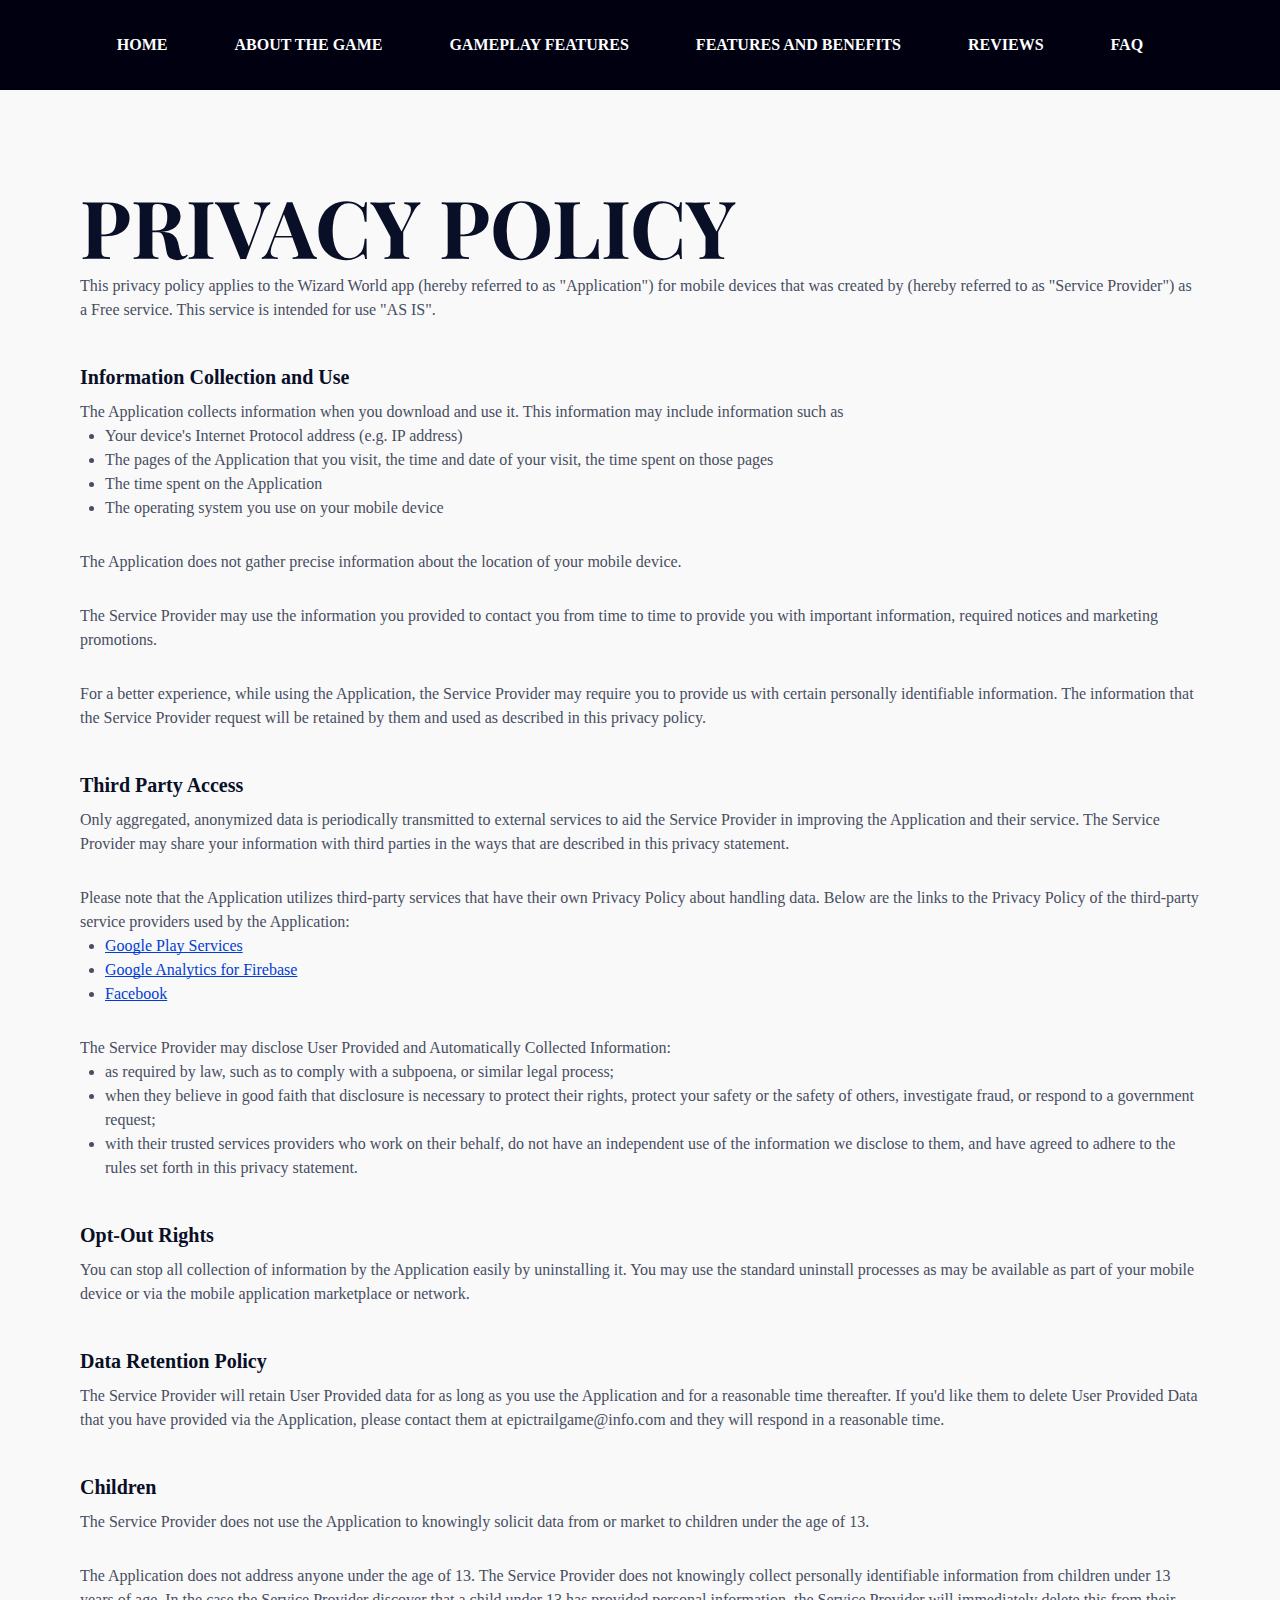
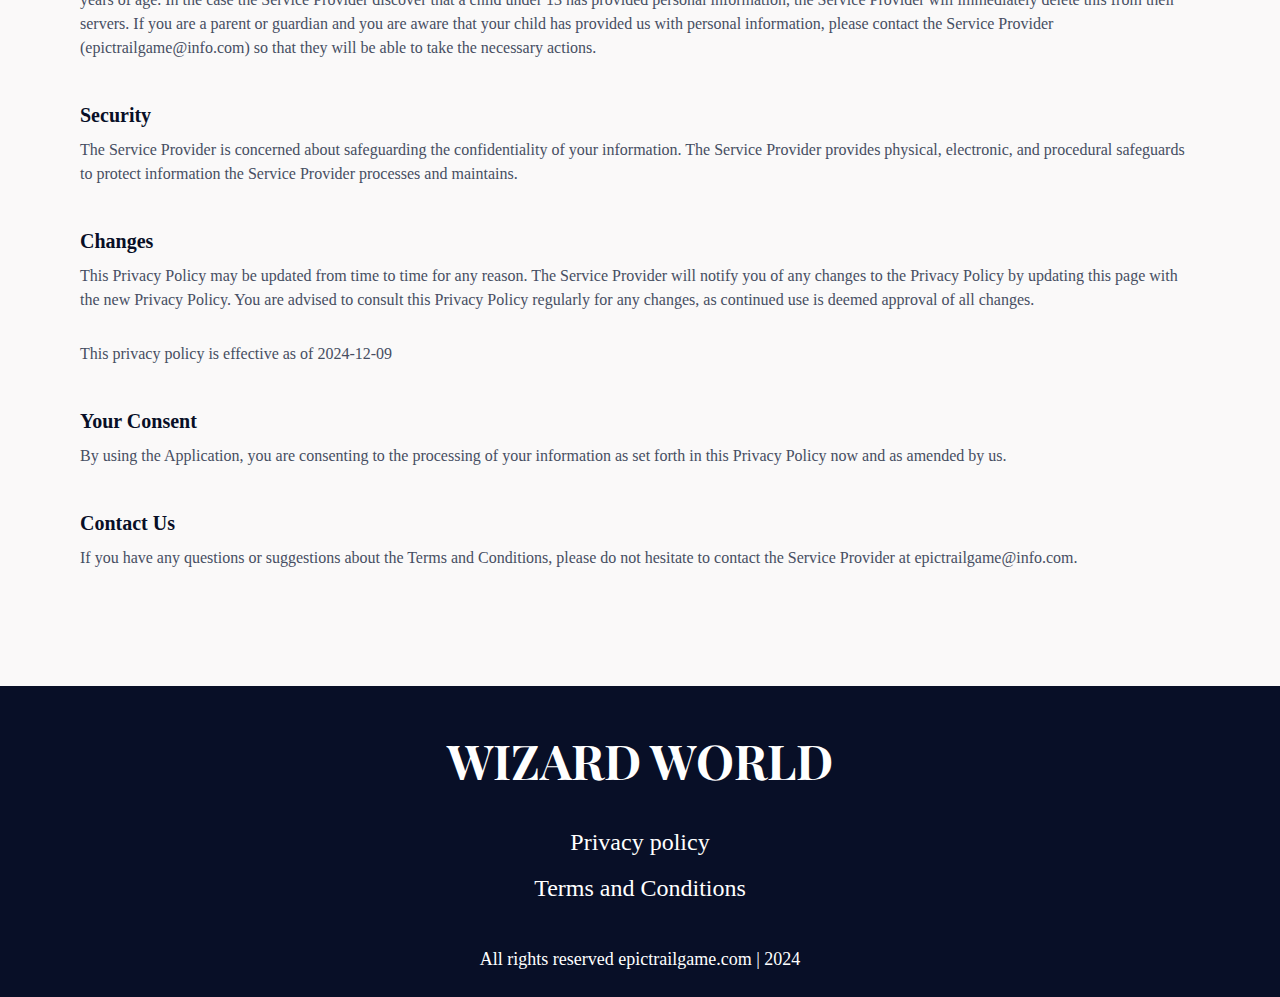
<file: policy.html>
<!DOCTYPE html>
<html lang="en">
  <head>
    <meta charset="UTF-8" />
    <meta name="viewport" content="width=device-width, initial-scale=1.0" />
    <title>Wizard World: Magic Merge</title>
    <link rel="icon" href="image/500.png" />

    <link rel="stylesheet" type="text/css" href="slick/slick.css" />
    <link rel="stylesheet" href="css/main.css" />
    <link href="https://unpkg.com/aos@2.3.1/dist/aos.css" rel="stylesheet" />
  </head>

  <body class="back">
    <header class="header">
      <div class="header__background"></div>
      <nav class="navigation">
        <ul class="navigation__list">
          <li class="navigation__item">
            <a href="/" class="navigation__link">Home</a>
          </li>

          <li class="navigation__item">
            <a href="/#about" class="navigation__link">About the Game</a>
          </li>
          <li class="navigation__item">
            <a href="/#how" class="navigation__link">GAMEPLAY FEATURES</a>
          </li>
          <li class="navigation__item">
            <a href="/#features" class="navigation__link"
              >Features and Benefits</a
            >
          </li>
          <li class="navigation__item">
            <a href="/#reviews" class="navigation__link">Reviews</a>
          </li>
          <li class="navigation__item">
            <a href="/#faq" class="navigation__link">FAQ</a>
          </li>
        </ul>

        <div class="header__button-wrapper policy-terms-header__button-wrapper">
          <a href="/" class="policy-terms-header__icon--menu"
            ><img href="/" class="header-title" alt=""
          /></a>

          <button type="button" class="header__icon-button" data-menu-button>
            <img
              class="header__icon header__icon--menu"
              src="image/header/textalign-justifycenter.png"
              alt=""
            />

            <img
              class="header__icon header__icon--close close"
              src="image/header/add.png"
              alt=""
            />
          </button>
        </div>
      </nav>
    </header>

    <main class="policy">
      <section>
        <div class="policy-terms-container">
          <p class="policy-terms-title">PRIVACY POLICY</p>

          <p class="policy-terms-texts">
            This privacy policy applies to the Wizard World app (hereby referred
            to as "Application") for mobile devices that was created by (hereby
            referred to as "Service Provider") as a Free service. This service
            is intended for use "AS IS".
          </p>
          <p class="policy-terms-text">Information Collection and Use</p>
          <p class="policy-terms-texts">
            The Application collects information when you download and use it.
            This information may include information such as
          </p>

          <ul class="terms-lists">
            <li>Your device's Internet Protocol address (e.g. IP address)</li>
            <li>
              The pages of the Application that you visit, the time and date of
              your visit, the time spent on those pages
            </li>
            <li>The time spent on the Application</li>
            <li>The operating system you use on your mobile device</li>
          </ul>
          <p class="policy-terms-text-one">
            The Application does not gather precise information about the
            location of your mobile device.
          </p>

          <p class="policy-terms-text-one">
            The Service Provider may use the information you provided to contact
            you from time to time to provide you with important information,
            required notices and marketing promotions.
          </p>
          <p class="policy-terms-text-one">
            For a better experience, while using the Application, the Service
            Provider may require you to provide us with certain personally
            identifiable information. The information that the Service Provider
            request will be retained by them and used as described in this
            privacy policy.
          </p>

          <p class="policy-terms-text">Third Party Access</p>

          <p class="policy-terms-texts">
            Only aggregated, anonymized data is periodically transmitted to
            external services to aid the Service Provider in improving the
            Application and their service. The Service Provider may share your
            information with third parties in the ways that are described in
            this privacy statement.
          </p>

          <p class="policy-terms-text-one">
            Please note that the Application utilizes third-party services that
            have their own Privacy Policy about handling data. Below are the
            links to the Privacy Policy of the third-party service providers
            used by the Application:
          </p>
          <ul class="terms-lists">
            <li>
              <a
                class="email-link-color"
                href="https://policies.google.com/privacy"
                target="_blank"
                rel=""
                >Google Play Services
              </a>
            </li>
            <li>
              <a
                class="email-link-color"
                href="https://firebase.google.com/support/privacy"
                target="_blank"
                rel=""
                >Google Analytics for Firebase
              </a>
            </li>
            <li>
              <a
                class="email-link-color"
                href="https://www.facebook.com/about/privacy/update/printable"
                target="_blank"
                rel=""
                >Facebook
              </a>
            </li>
          </ul>

          <p class="policy-terms-text-one">
            The Service Provider may disclose User Provided and Automatically
            Collected Information:
          </p>
          <ul class="terms-lists">
            <li>
              as required by law, such as to comply with a subpoena, or similar
              legal process;
            </li>
            <li>
              when they believe in good faith that disclosure is necessary to
              protect their rights, protect your safety or the safety of others,
              investigate fraud, or respond to a government request;
            </li>
            <li>
              with their trusted services providers who work on their behalf, do
              not have an independent use of the information we disclose to
              them, and have agreed to adhere to the rules set forth in this
              privacy statement.
            </li>
          </ul>

          <h2 class="policy-terms-text">Opt-Out Rights</h2>
          <p class="policy-terms-texts">
            You can stop all collection of information by the Application easily
            by uninstalling it. You may use the standard uninstall processes as
            may be available as part of your mobile device or via the mobile
            application marketplace or network.
          </p>

          <h2 class="policy-terms-text">Data Retention Policy</h2>
          <p class="policy-terms-texts">
            The Service Provider will retain User Provided data for as long as
            you use the Application and for a reasonable time thereafter. If
            you'd like them to delete User Provided Data that you have provided
            via the Application, please contact them at epictrailgame@info.com
            and they will respond in a reasonable time.
          </p>
          <h2 class="policy-terms-text">Children</h2>
          <p class="policy-terms-texts">
            The Service Provider does not use the Application to knowingly
            solicit data from or market to children under the age of 13.
          </p>

          <p class="policy-terms-text-one">
            The Application does not address anyone under the age of 13. The
            Service Provider does not knowingly collect personally identifiable
            information from children under 13 years of age. In the case the
            Service Provider discover that a child under 13 has provided
            personal information, the Service Provider will immediately delete
            this from their servers. If you are a parent or guardian and you are
            aware that your child has provided us with personal information,
            please contact the Service Provider (epictrailgame@info.com) so that
            they will be able to take the necessary actions.
          </p>
          <h2 class="policy-terms-text">Security</h2>
          <p class="policy-terms-texts">
            The Service Provider is concerned about safeguarding the
            confidentiality of your information. The Service Provider provides
            physical, electronic, and procedural safeguards to protect
            information the Service Provider processes and maintains.
          </p>
          <h2 class="policy-terms-text">Changes</h2>
          <p class="policy-terms-texts">
            This Privacy Policy may be updated from time to time for any reason.
            The Service Provider will notify you of any changes to the Privacy
            Policy by updating this page with the new Privacy Policy. You are
            advised to consult this Privacy Policy regularly for any changes, as
            continued use is deemed approval of all changes.
          </p>

          <p class="policy-terms-text-one">
            This privacy policy is effective as of 2024-12-09
          </p>
          <h2 class="policy-terms-text">Your Consent</h2>
          <p class="policy-terms-texts">
            By using the Application, you are consenting to the processing of
            your information as set forth in this Privacy Policy now and as
            amended by us.
          </p>
          <h2 class="policy-terms-text">Contact Us</h2>
          <p class="policy-terms-texts">
            If you have any questions or suggestions about the Terms and
            Conditions, please do not hesitate to contact the Service Provider
            at
            <a class="email-link" href="mailto:epictrailgame@info.com">
              epictrailgame@info.com</a
            >.
          </p>
        </div>
      </section>
    </main>

    <footer class="footer">
      <div class="footer-container">
        <p class="footer-title">Wizard World</p>
        <div class="footer-wrapper">
          <a class="footer-text" href="policy.html">Privacy policy</a>
          <a class="footer-text" href="terms.html">Terms and Conditions</a>
        </div>
        <p class="footer-copyright">
          All rights reserved epictrailgame.com | 2024
        </p>
      </div>
    </footer>
    <script src="js/mobile-menu.js"></script>
  </body>
</html>
</file>
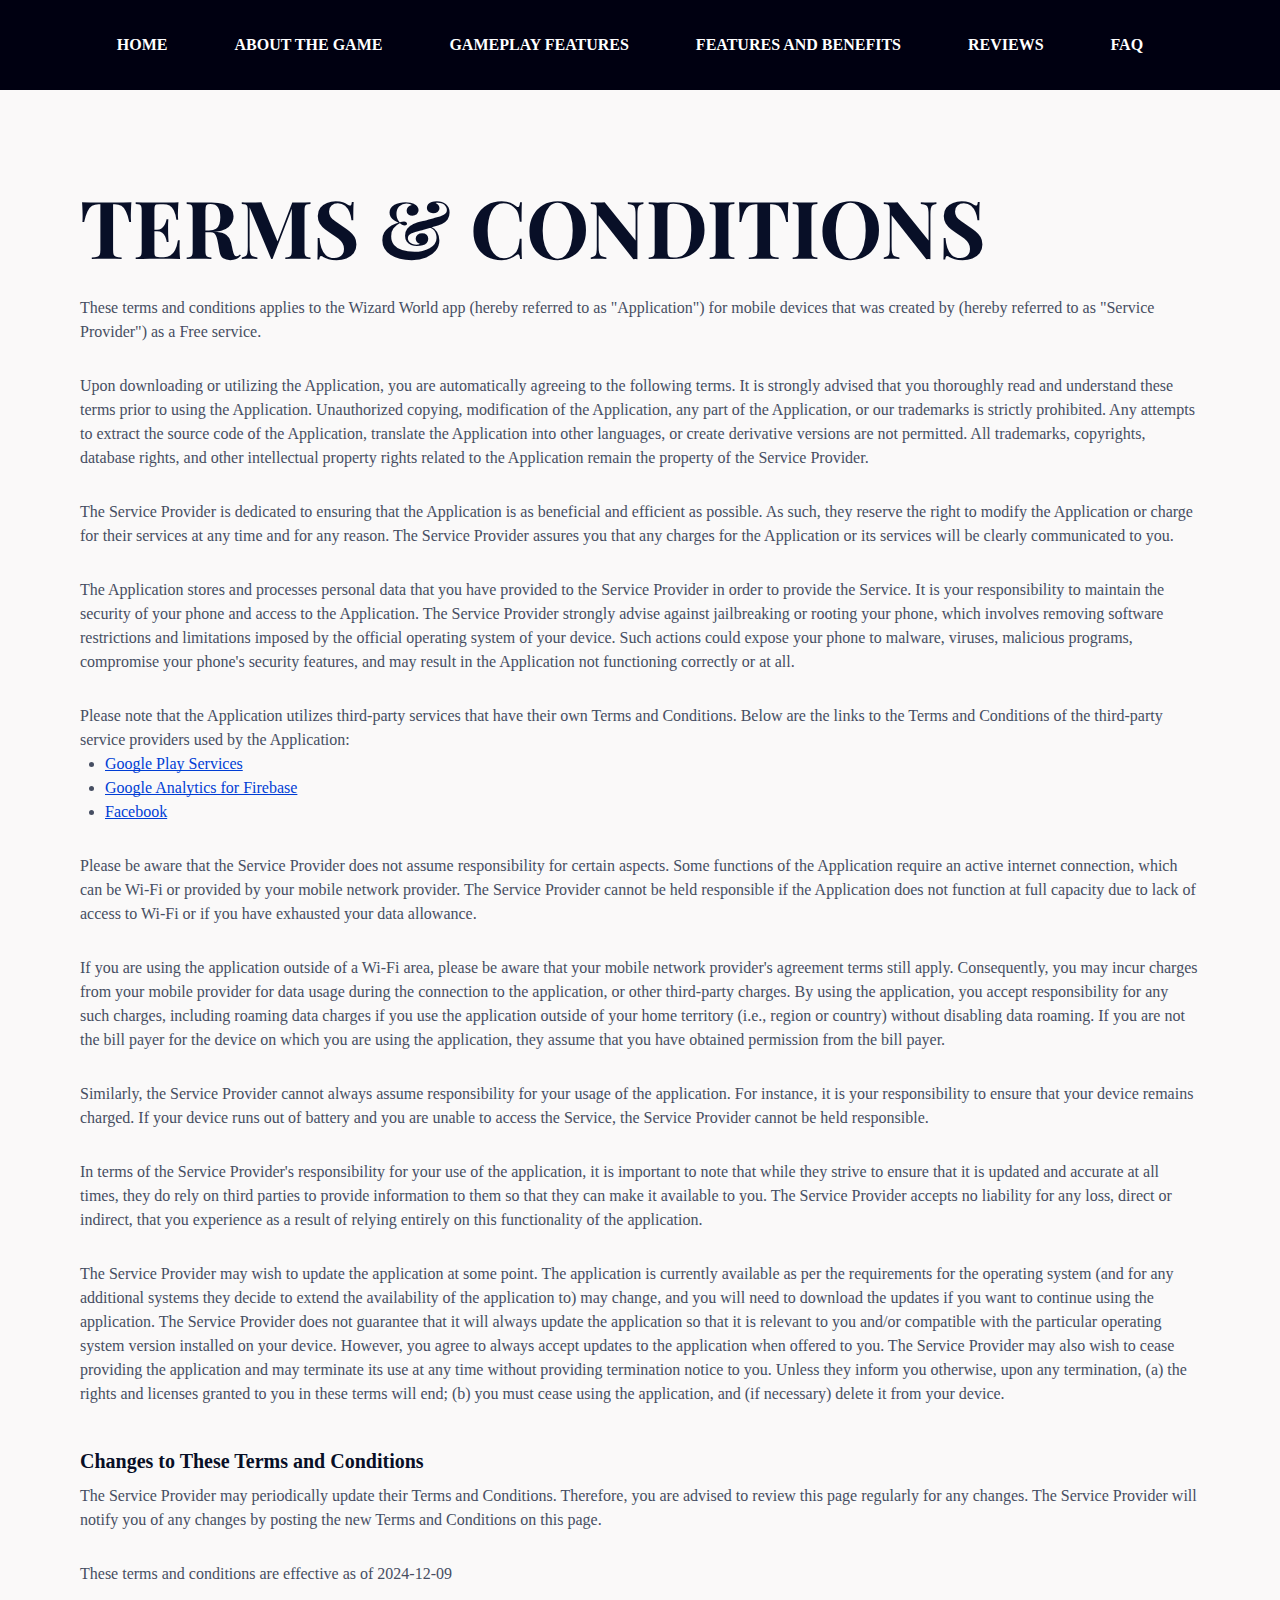
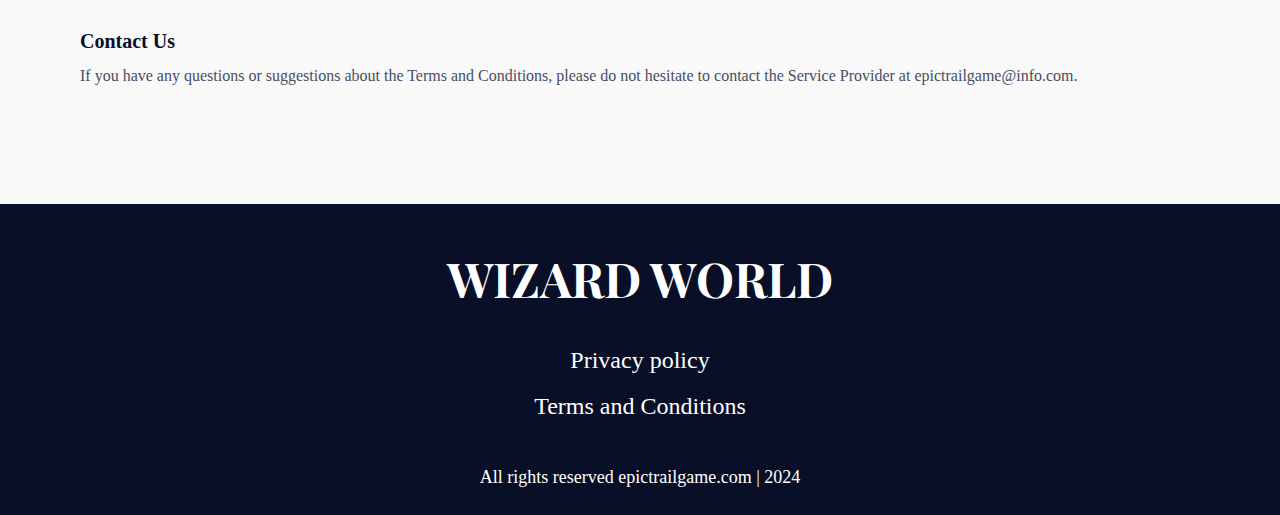
<file: terms.html>
<!DOCTYPE html>
<html lang="en">
  <head>
    <meta charset="UTF-8" />
    <meta name="viewport" content="width=device-width, initial-scale=1.0" />
    <title>Wizard World: Magic Merge</title>
    <link rel="icon" href="image/500.png" />

    <link rel="stylesheet" type="text/css" href="slick/slick.css" />
    <link rel="stylesheet" href="css/main.css" />
    <link href="https://unpkg.com/aos@2.3.1/dist/aos.css" rel="stylesheet" />
  </head>

  <body class="back">
    <header class="header">
      <div class="header__background"></div>
      <nav class="navigation">
        <ul class="navigation__list">
          <li class="navigation__item">
            <a href="/" class="navigation__link">Home</a>
          </li>

          <li class="navigation__item">
            <a href="/#about" class="navigation__link">About the Game</a>
          </li>
          <li class="navigation__item">
            <a href="/#how" class="navigation__link">GAMEPLAY FEATURES</a>
          </li>
          <li class="navigation__item">
            <a href="/#features" class="navigation__link"
              >Features and Benefits</a
            >
          </li>
          <li class="navigation__item">
            <a href="/#reviews" class="navigation__link">Reviews</a>
          </li>
          <li class="navigation__item">
            <a href="/#faq" class="navigation__link">FAQ</a>
          </li>
        </ul>

        <div class="header__button-wrapper policy-terms-header__button-wrapper">
          <a href="/" class="policy-terms-header__icon--menu"
            ><img href="/" class="header-title" alt=""
          /></a>

          <button type="button" class="header__icon-button" data-menu-button>
            <img
              class="header__icon header__icon--menu"
              src="image/header/textalign-justifycenter.png"
              alt=""
            />

            <img
              class="header__icon header__icon--close close"
              src="image/header/add.png"
              alt=""
            />
          </button>
        </div>
      </nav>
    </header>

    <main class="policy">
      <section>
        <div class="policy-terms-container">
          <h2 class="policy-terms-title">Terms & Conditions</h2>

          <p class="policy-terms-text-one">
            These terms and conditions applies to the Wizard World app (hereby
            referred to as "Application") for mobile devices that was created by
            (hereby referred to as "Service Provider") as a Free service.
          </p>

          <p class="policy-terms-text-one">
            Upon downloading or utilizing the Application, you are automatically
            agreeing to the following terms. It is strongly advised that you
            thoroughly read and understand these terms prior to using the
            Application. Unauthorized copying, modification of the Application,
            any part of the Application, or our trademarks is strictly
            prohibited. Any attempts to extract the source code of the
            Application, translate the Application into other languages, or
            create derivative versions are not permitted. All trademarks,
            copyrights, database rights, and other intellectual property rights
            related to the Application remain the property of the Service
            Provider.
          </p>

          <p class="policy-terms-text-one">
            The Service Provider is dedicated to ensuring that the Application
            is as beneficial and efficient as possible. As such, they reserve
            the right to modify the Application or charge for their services at
            any time and for any reason. The Service Provider assures you that
            any charges for the Application or its services will be clearly
            communicated to you.
          </p>
          <p class="policy-terms-text-one">
            The Application stores and processes personal data that you have
            provided to the Service Provider in order to provide the Service. It
            is your responsibility to maintain the security of your phone and
            access to the Application. The Service Provider strongly advise
            against jailbreaking or rooting your phone, which involves removing
            software restrictions and limitations imposed by the official
            operating system of your device. Such actions could expose your
            phone to malware, viruses, malicious programs, compromise your
            phone's security features, and may result in the Application not
            functioning correctly or at all.
          </p>
          <p class="policy-terms-text-one">
            Please note that the Application utilizes third-party services that
            have their own Terms and Conditions. Below are the links to the
            Terms and Conditions of the third-party service providers used by
            the Application:
          </p>
          <ul class="terms-lists">
            <li>
              <a
                class="email-link-color"
                href="https://policies.google.com/privacy"
                target="_blank"
                rel=""
                >Google Play Services
              </a>
            </li>
            <li>
              <a
                class="email-link-color"
                href="https://firebase.google.com/support/privacy"
                target="_blank"
                rel=""
                >Google Analytics for Firebase
              </a>
            </li>
            <li>
              <a
                class="email-link-color"
                href="https://www.facebook.com/about/privacy/update/printable"
                target="_blank"
                rel=""
                >Facebook
              </a>
            </li>
          </ul>

          <p class="policy-terms-text-one">
            Please be aware that the Service Provider does not assume
            responsibility for certain aspects. Some functions of the
            Application require an active internet connection, which can be
            Wi-Fi or provided by your mobile network provider. The Service
            Provider cannot be held responsible if the Application does not
            function at full capacity due to lack of access to Wi-Fi or if you
            have exhausted your data allowance.
          </p>

          <p class="policy-terms-text-one">
            If you are using the application outside of a Wi-Fi area, please be
            aware that your mobile network provider's agreement terms still
            apply. Consequently, you may incur charges from your mobile provider
            for data usage during the connection to the application, or other
            third-party charges. By using the application, you accept
            responsibility for any such charges, including roaming data charges
            if you use the application outside of your home territory (i.e.,
            region or country) without disabling data roaming. If you are not
            the bill payer for the device on which you are using the
            application, they assume that you have obtained permission from the
            bill payer.
          </p>

          <p class="policy-terms-text-one">
            Similarly, the Service Provider cannot always assume responsibility
            for your usage of the application. For instance, it is your
            responsibility to ensure that your device remains charged. If your
            device runs out of battery and you are unable to access the Service,
            the Service Provider cannot be held responsible.
          </p>

          <p class="policy-terms-text-one">
            In terms of the Service Provider's responsibility for your use of
            the application, it is important to note that while they strive to
            ensure that it is updated and accurate at all times, they do rely on
            third parties to provide information to them so that they can make
            it available to you. The Service Provider accepts no liability for
            any loss, direct or indirect, that you experience as a result of
            relying entirely on this functionality of the application.
          </p>

          <p class="policy-terms-text-one">
            The Service Provider may wish to update the application at some
            point. The application is currently available as per the
            requirements for the operating system (and for any additional
            systems they decide to extend the availability of the application
            to) may change, and you will need to download the updates if you
            want to continue using the application. The Service Provider does
            not guarantee that it will always update the application so that it
            is relevant to you and/or compatible with the particular operating
            system version installed on your device. However, you agree to
            always accept updates to the application when offered to you. The
            Service Provider may also wish to cease providing the application
            and may terminate its use at any time without providing termination
            notice to you. Unless they inform you otherwise, upon any
            termination, (a) the rights and licenses granted to you in these
            terms will end; (b) you must cease using the application, and (if
            necessary) delete it from your device.
          </p>
          <h2 class="policy-terms-text">
            Changes to These Terms and Conditions
          </h2>
          <p class="policy-terms-texts">
            The Service Provider may periodically update their Terms and
            Conditions. Therefore, you are advised to review this page regularly
            for any changes. The Service Provider will notify you of any changes
            by posting the new Terms and Conditions on this page.
          </p>

          <p class="policy-terms-text-one">
            These terms and conditions are effective as of 2024-12-09
          </p>
          <h2 class="policy-terms-text">Contact Us</h2>
          <p class="policy-terms-texts">
            If you have any questions or suggestions about the Terms and
            Conditions, please do not hesitate to contact the Service Provider
            at
            <a class="email-link" href="mailto:epictrailgame@info.com"
              >epictrailgame@info.com</a
            >.
          </p>
        </div>
      </section>
    </main>

    <footer class="footer">
      <div class="footer-container">
        <p class="footer-title">Wizard World</p>
        <div class="footer-wrapper">
          <a class="footer-text" href="policy.html">Privacy policy</a>
          <a class="footer-text" href="terms.html">Terms and Conditions</a>
        </div>
        <p class="footer-copyright">
          All rights reserved epictrailgame.com | 2024
        </p>
      </div>
    </footer>
    <script src="js/mobile-menu.js"></script>
  </body>
</html>
</file>
<file: css/main.css>
@import url("https://fonts.googleapis.com/css2?family=Playfair+Display:ital,wght@0,400..900;1,400..900&display=swap");

:root {
}

* {
  -webkit-box-sizing: border-box;
  box-sizing: border-box;
}

html {
  scroll-behavior: smooth;
  background: #faf9f9;
  color: rgba(8, 15, 39, 1);
}

body {
  margin: 0;
}

h1,
h2,
h3,
h4,
h5,
h6,
p {
  margin: 0;
}

ul,
ol {
  margin: 0;
  padding: 0;
  list-style: none;
}

img {
  display: block;
  height: auto;
}

.list {
  list-style: none;
}

button,
a {
  cursor: pointer;
}

.visually-hidden {
  position: absolute;
  width: 1px;
  height: 1px;
  margin: -1px;
  border: 0;
  padding: 0;

  white-space: nowrap;
  clip-path: inset(100%);
  clip: rect(0 0 0 0);
  overflow: hidden;
}

.button:hover {
  scale: 120%;
}

.header {
  position: fixed;
  width: 100%;
  z-index: 5;
  -webkit-transition: background-color 0.3s ease;
  transition: background-color 0.3s ease;
}

.header.is-open .header__background {
  left: 0;
}
.header__button-wrapper {
  margin-left: auto;
}
.header__icon {
  display: none;
}

.header__icon-button {
  display: -webkit-box;
  display: -ms-flexbox;
  display: flex;
  background-color: transparent;
  border: none;
  border-radius: 50%;
}

.header__icon--menu {
  display: block;
}

.header__icon-button.is-open .header__icon--menu {
  display: none;
}

.header__icon-button.is-open .header__icon--close {
  display: block;
}

.header {
  position: fixed;
  width: 100%;
  z-index: 5;
  background: transparent;
  display: flex;
  height: 64px;
  background: rgba(0, 0, 17, 1);
}
.header__background {
  position: absolute;
  top: 0;
  right: 0;
  bottom: 0;
  left: 100%;

  z-index: -1;
  -webkit-transition: left 0.3s ease;
  transition: left 0.3s ease;
  background: rgba(0, 0, 17, 1);
}
.header.is-open .header__background {
  left: 0;
}
.header__button-wrapper {
  margin-right: auto;
  display: flex;
  align-items: center;
  justify-content: end;
}
.policy-terms-header__button-wrapper {
  margin-right: auto;
  display: flex;
  align-items: center;
  justify-content: space-between;
}
.header__icon {
  display: none;
}
.header__icon-button {
  display: flex;
  background-color: transparent;
  border: none;
  border-radius: 50%;
}

.header__icon--menu {
  display: block;
}

.header__icon-button.is-open .header__icon--menu {
  display: none;
}

.header__icon-button.is-open .header__icon--close {
  display: block;
}

.navigation {
  display: -ms-flexbox;
  -webkit-box-orient: vertical;
  -webkit-box-direction: normal;
  -ms-flex-direction: column;
  flex-direction: column;
  -webkit-box-align: center;
  -ms-flex-align: center;
  align-items: center;
  -webkit-box-flex: 1;
  -ms-flex: 1;
  flex: 1;
  padding: 16px;
  position: relative;
}

.navigation__list {
  display: flex;
  flex-direction: column;

  align-items: start;

  top: 130px;
  position: absolute;
  top: 100%;
  right: -100%;
  width: 100%;
  height: 407px;
  -webkit-transition: 0.3s;
  transition: 0.3s;
  z-index: 999;

  padding: 24px 42px;

  border-radius: 0px 0px 20px 20px;
  gap: 28px;
  background: rgba(0, 0, 17, 1);
}
.navigation__list.is-open {
  right: 0;
}
.navigation__link {
  font-family: Segoe UI;
  font-size: 16px;
  font-weight: 400;
  line-height: 24px;
  text-align: center;
  text-underline-position: from-font;
  text-decoration-skip-ink: none;
  text-transform: uppercase;
  text-decoration: none;
  color: rgba(255, 255, 255, 1);
}
.navigation__link:hover,
.navigation__link:focus {
}
.header.is-open {
  background-color: transparent;
}
.navigation-img {
  display: none;
}

@media screen and (min-width: 1200px) {
  .navigation-img {
    display: flex;
  }
  .policy-terms-header__icon--menu {
    display: none;
  }

  .header {
    width: 100%;

    height: 90px;
    padding: 10px 20px 10px 0;
    display: flex;
    align-items: center;
    justify-content: center;

    z-index: 1000;
  }
  .header__background {
  }

  .header__icon-button {
    display: none;
  }

  .navigation {
    display: flex;

    flex-direction: row;

    flex: 1;
    padding: 0;

    width: 1440px;
    margin: auto;
  }
  .navigation__list {
    background-color: transparent;
    flex-direction: row;
    display: flex;
    position: static;
    width: 1440px;
    margin: auto;

    padding-block: 0;
    flex: 1;
    gap: 67px;
    height: 0px;
    display: flex;
    justify-content: center;
    align-items: center;
    justify-content: center;
  }
  .navigation__link {
    font-family: Segoe UI;
    font-size: 16px;
    font-weight: 600;
    line-height: 24px;
    text-align: left;
    text-underline-position: from-font;
    text-decoration-skip-ink: none;

    text-decoration: none;
  }

  .header__icon-home-img {
    display: none;
  }
  .navigation__item-desk {
    display: none;
  }
}

.home {
  width: 375px;
  height: 1004px;

  padding: 112px 24px 0px;
  background-repeat: no-repeat;
  background-size: cover;
  background-position: center;
  background-image: url("/image/home/Frame\ 11.png");
  margin: auto;
}

.home__container-top {
  display: flex;
  flex-direction: column;
  align-items: center;
}
.home-title {
  font-family: Playfair Display;
  font-size: 64px;
  font-weight: 700;
  line-height: 64px;
  text-align: center;
  text-underline-position: from-font;
  text-decoration-skip-ink: none;
  text-transform: uppercase;
  color: #fff;
}

.home-text {
  font-family: Segoe UI;
  font-size: 16px;
  font-weight: 400;
  line-height: 24px;
  text-align: center;
  text-underline-position: from-font;
  text-decoration-skip-ink: none;
  color: #fff;
  padding: 24px 0 40px;
}

@media screen and (min-width: 1200px) {
  .home {
    width: 1440px;
    height: 915px;

    padding: 144px 0px 0px;
    background-image: url("/image/home/Frame\ 12.png");
  }
  .home__container-top {
    display: flex;
    flex-direction: column;
    align-items: center;
    justify-content: center;
  }
  .home-title {
    font-family: Playfair Display;
    font-size: 96px;
    font-weight: 700;
    line-height: 96px;
    text-align: center;
    text-underline-position: from-font;
    text-decoration-skip-ink: none;
  }

  .home-text {
    font-family: Segoe UI;
    font-size: 18px;
    font-weight: 400;
    line-height: 27px;
    text-align: center;
    text-underline-position: from-font;
    text-decoration-skip-ink: none;

    width: 548px;
    padding: 24px 0 40px;
  }
}

.about {
  padding: 80px 24px 40px;
  margin: auto;
  width: 375px;
}

.about-title {
  font-family: Playfair Display;
  font-size: 48px;
  font-weight: 700;
  line-height: 48px;
  text-align: center;
  text-underline-position: from-font;
  text-decoration-skip-ink: none;
  text-transform: uppercase;
}

.about-text {
  font-family: Segoe UI;
  font-size: 16px;
  font-weight: 400;
  line-height: 24px;
  text-align: center;
  text-underline-position: from-font;
  text-decoration-skip-ink: none;
  color: rgba(70, 78, 98, 1);
  padding: 40px 0px 0;
}

@media screen and (min-width: 1200px) {
  .about {
    padding: 128px 0px 40px;
    margin: auto;
    width: 1440px;
  }

  .about-title {
    font-family: Playfair Display;
    font-size: 80px;
    font-weight: 700;
    line-height: 80px;
    text-align: center;
    text-underline-position: from-font;
    text-decoration-skip-ink: none;
  }

  .about-text {
    font-family: Segoe UI;
    font-size: 18px;
    font-weight: 400;
    line-height: 27px;
    text-align: center;
    text-underline-position: from-font;
    text-decoration-skip-ink: none;

    padding: 40px 0 0;
    width: 548px;
    margin: auto;
  }
}
.how {
  width: 375px;
  margin: auto;
  padding: 40px 16px;
}

.how-list {
  padding-top: 40px;
  margin: auto;
  display: flex;
  flex-direction: column;
  align-items: center;
  gap: 24px;
}
.how-item {
  width: 327px;
  height: auto;
  padding: 24px;
  border-radius: 24px;
  background: rgba(255, 255, 255, 1);
  border: 2px solid rgba(239, 241, 247, 1);
}
.how-img {
  margin: auto;
}
.how-text-bold {
  margin: 24px 0 16px;
  font-family: Segoe UI;
  font-size: 32px;
  font-weight: 700;
  line-height: 32px;
  text-align: center;
  text-underline-position: from-font;
  text-decoration-skip-ink: none;
  color: rgba(0, 0, 0, 1);

  height: 64px;
}
.how-text {
  font-family: Segoe UI;
  font-size: 18px;
  font-weight: 400;
  line-height: 27px;
  text-align: center;
  text-underline-position: from-font;
  text-decoration-skip-ink: none;
  color: rgba(70, 78, 98, 1);
}

@media screen and (min-width: 1200px) {
  .how {
    width: 1440px;

    margin: auto;
    padding: 40px 160px;
  }

  .how-list {
    padding-top: 40px;
    padding-bottom: 40px;
    margin: auto;
    display: flex;
    flex-direction: row;
    flex-wrap: wrap;
    gap: 24px;
    justify-content: center;
  }
  .how-item {
    width: 357px;
    height: 349px;
    padding: 24px;
    border-radius: 24px;
    background: rgba(255, 255, 255, 1);
    border: 2px solid rgba(239, 241, 247, 1);
  }
  .how-img {
    margin: auto;
  }
}

.reviews {
  width: 375px;

  margin: auto;
  padding: 40px 16px;
}

.reviews-list {
  padding-top: 40px;
  padding-bottom: 24px;
}
.reviews-item {
  margin: 0 5px;
  width: 357px;
  height: 357pxx;
  padding: 24px;
  border-radius: 24px;
  background: rgba(255, 255, 255, 1);
  border: 2px solid rgba(239, 241, 247, 1);
}
.reviews-item-top {
  margin-top: 24px;
  display: flex;
  gap: 15px;
  align-items: center;
  justify-content: space-between;
}
.reviews-text-bold {
  font-family: Segoe UI;
  font-size: 16px;
  font-weight: 700;
  line-height: 24px;
  text-align: left;
  text-underline-position: from-font;
  text-decoration-skip-ink: none;
}
.reviews-text-bold-two {
  font-family: Segoe UI;
  font-size: 16px;
  font-weight: 400;
  line-height: 24px;
  text-align: left;
  text-underline-position: from-font;
  text-decoration-skip-ink: none;
  color: rgba(70, 78, 98, 1);
}
.reviews-text-name {
  font-family: Segoe UI;
  font-size: 20px;
  font-weight: 700;
  line-height: 20px;
  text-align: center;
  text-underline-position: from-font;
  text-decoration-skip-ink: none;
  color: rgba(255, 255, 255, 1);
  width: 48px;
  height: 48px;
  padding: 14px 0px;

  border-radius: 24px;

  background: rgba(8, 15, 39, 1);
}
.reviews-text {
  font-family: Segoe UI;
  font-size: 18px;
  font-weight: 400;
  line-height: 27px;
  text-align: left;
  text-underline-position: from-font;
  text-decoration-skip-ink: none;
  color: rgba(70, 78, 98, 1);

  margin: 16px 0 60px;
}
.gallery-button-container {
  display: flex;
  align-items: center;
  justify-content: center;
  gap: 32px;
}

.gallery-button {
  background-color: transparent;
  border: none;
  padding: 0;
  -webkit-transition: scale 0.3s ease;
  transition: scale 0.3s ease;
}

.gallery-button:hover {
  scale: 120%;
}
@media screen and (min-width: 1200px) {
  .reviews {
    width: 1440px;

    margin: auto;
    padding: 40px 160px;
  }
  .reviews-list {
    padding-top: 40px;
    padding-bottom: 30px;
  }
}

.faq {
  padding: 40px 24px 80px;
  margin: auto;
  width: 375px;
}
.faq-container {
  padding-top: 40px;
  display: flex;
  flex-direction: column;
  gap: 24px;
  margin: auto;
}

.faq-question {
  font-family: Segoe UI;
  font-size: 20px;
  font-weight: 700;
  line-height: 30px;
  text-align: left;
  text-underline-position: from-font;
  text-decoration-skip-ink: none;
}
.faq-question::before {
  content: "•";
  margin-right: 5px;
  color: rgba(8, 15, 39, 1);
}
.faq-answer {
  margin-left: 14px;
  padding-top: 8px;
  font-family: Segoe UI;
  font-size: 16px;
  font-weight: 400;
  line-height: 24px;
  text-align: left;
  text-underline-position: from-font;
  text-decoration-skip-ink: none;
  color: rgba(70, 78, 98, 1);
}
@media screen and (min-width: 1200px) {
  .faq {
    padding: 40px 351px 80px;
    margin: auto;
    width: 1440px;
  }
  .faq-container {
    padding-top: 40px;
    display: flex;
    flex-direction: column;
    gap: 24px;
    margin: auto;
  }

  .faq-question {
    font-family: Segoe UI;
    font-size: 24px;
    font-weight: 700;
    line-height: 36px;
    text-align: left;
    text-underline-position: from-font;
    text-decoration-skip-ink: none;
  }

  .faq-answer {
    font-family: Segoe UI;
    font-size: 18px;
    font-weight: 400;
    line-height: 27px;
    text-align: left;
    text-underline-position: from-font;
    text-decoration-skip-ink: none;
  }
}

.features {
  width: 375px;

  margin: auto;
  padding: 40px 24px;
}

.features-list {
  padding-top: 40px;
  margin: auto;
  display: flex;
  flex-direction: column;
  gap: 24px;
}

@media screen and (min-width: 1200px) {
  .features {
    width: 1440px;

    margin: auto;
    padding: 40px 160px;
  }

  .features-list {
    padding-top: 40px;
    margin: auto;
    display: flex;
    flex-direction: row;
    flex-wrap: wrap;
    gap: 24px;
  }
}
.footer {
  background: rgba(8, 15, 39, 1);

  color: #ffffff;
  padding: 40px 24px 24px;
}
.footer-container {
  display: flex;
  flex-direction: column;
  justify-content: center;
  align-items: center;
  gap: 40px;
}
.footer-title {
  font-family: Playfair Display;
  font-size: 36px;
  font-weight: 700;
  line-height: 36px;
  text-align: center;
  text-underline-position: from-font;
  text-decoration-skip-ink: none;
  text-transform: uppercase;
}
.footer-wrapper {
  display: flex;
  flex-direction: column;

  align-items: center;

  gap: 10px;
}
.footer-text {
  font-family: Segoe UI;
  font-size: 20px;
  font-weight: 400;
  line-height: 30px;
  text-align: left;
  text-underline-position: from-font;
  text-decoration-skip-ink: none;

  text-decoration: none;
  color: #ffffff;
}

.footer-copyright {
  font-family: Segoe UI;
  font-size: 12px;
  font-weight: 400;
  line-height: 18px;
  text-align: center;
  text-underline-position: from-font;
  text-decoration-skip-ink: none;
}

@media screen and (min-width: 1200px) {
  .footer {
    padding: 50px 160px 24px;
  }
  .footer-container {
    gap: 40px;
  }
  .footer-title {
    font-family: Playfair Display;
    font-size: 48px;
    font-weight: 700;
    line-height: 48px;
    text-align: center;
    text-underline-position: from-font;
    text-decoration-skip-ink: none;
  }
  .footer-wrapper {
  }
  .footer-text {
    font-family: Segoe UI;
    font-size: 24px;
    font-weight: 400;
    line-height: 36px;
    text-align: left;
    text-underline-position: from-font;
    text-decoration-skip-ink: none;
  }

  .footer-copyright {
    font-family: Segoe UI;
    font-size: 18px;
    font-weight: 400;
    line-height: 27px;
    text-align: center;
    text-underline-position: from-font;
    text-decoration-skip-ink: none;
  }
}
.policy-terms-container {
  flex-direction: column;
  align-items: start;
  padding: 124px 16px 116px;
}
.policy-terms-title {
  font-family: Playfair Display;
  font-size: 48px;
  font-weight: 700;
  line-height: 48px;
  text-align: left;
  text-underline-position: from-font;
  text-decoration-skip-ink: none;

  text-transform: uppercase;
}

.policy-terms-text {
  font-family: Segoe UI;
  font-size: 20px;
  font-weight: 700;
  line-height: 30px;
  text-align: left;
  text-underline-position: from-font;
  text-decoration-skip-ink: none;

  padding-top: 20px;
}
.policy-terms-texts {
  font-family: Segoe UI;
  font-size: 16px;
  font-weight: 400;
  line-height: 24px;
  text-align: left;
  text-underline-position: from-font;
  text-decoration-skip-ink: none;
  color: rgba(70, 78, 98, 1);
  padding-top: 8px;
}
.policy-terms-text-one {
  font-family: Segoe UI;
  font-size: 16px;
  font-weight: 400;
  line-height: 24px;
  text-align: left;
  text-underline-position: from-font;
  text-decoration-skip-ink: none;
  color: rgba(70, 78, 98, 1);
  padding-top: 20px;
}

.terms-list {
  list-style-type: disc;

  padding: 20px 0 20px 25px;
  font-family: Segoe UI;
  font-size: 16px;
  font-weight: 400;
  line-height: 24px;
  text-align: left;
  text-underline-position: from-font;
  text-decoration-skip-ink: none;
  color: rgba(70, 78, 98, 1);

  display: flex;
  flex-direction: column;
}

.terms-lists {
  list-style-type: disc;

  padding-left: 25px;
  font-family: Segoe UI;
  font-size: 16px;
  font-weight: 400;
  line-height: 24px;
  text-align: left;
  text-underline-position: from-font;
  text-decoration-skip-ink: none;
  color: rgba(70, 78, 98, 1);
}
.email-link {
  color: inherit;
  text-decoration: none;
}
.email-link-color {
  color: rgba(0, 61, 213, 1);
}
@media screen and (min-width: 1200px) {
  .policy-terms-container {
    padding: 186px 80px 116px;
    align-items: start;
  }
  .policy-terms-title {
    font-family: Playfair Display;
    font-size: 80px;
    font-weight: 700;
    line-height: 80px;
    text-align: left;
    text-underline-position: from-font;
    text-decoration-skip-ink: none;
  }

  .policy-terms-text {
    font-family: Segoe UI;
    font-size: 20px;
    font-weight: 700;
    line-height: 30px;
    text-align: left;
    text-underline-position: from-font;
    text-decoration-skip-ink: none;

    padding-top: 40px;
  }
  .policy-terms-texts {
    font-family: Segoe UI;
    font-size: 16px;
    font-weight: 400;
    line-height: 24px;
    text-align: left;
    text-underline-position: from-font;
    text-decoration-skip-ink: none;
  }
  .policy-terms-text-one {
    font-family: Segoe UI;
    font-size: 16px;
    font-weight: 400;
    line-height: 24px;
    text-align: left;
    text-underline-position: from-font;
    text-decoration-skip-ink: none;

    padding-top: 30px;
  }

  .terms-list {
    list-style-type: disc;

    padding: 20px 0 20px 25px;
    font-family: Segoe UI;
    font-size: 16px;
    font-weight: 400;
    line-height: 24px;
    text-align: left;
    text-underline-position: from-font;
    text-decoration-skip-ink: none;

    display: flex;
    flex-direction: column;
  }

  .terms-lists {
    list-style-type: disc;

    font-family: Segoe UI;
    font-size: 16px;
    font-weight: 400;
    line-height: 24px;
    text-align: left;
    text-underline-position: from-font;
    text-decoration-skip-ink: none;
  }
}
</file>
